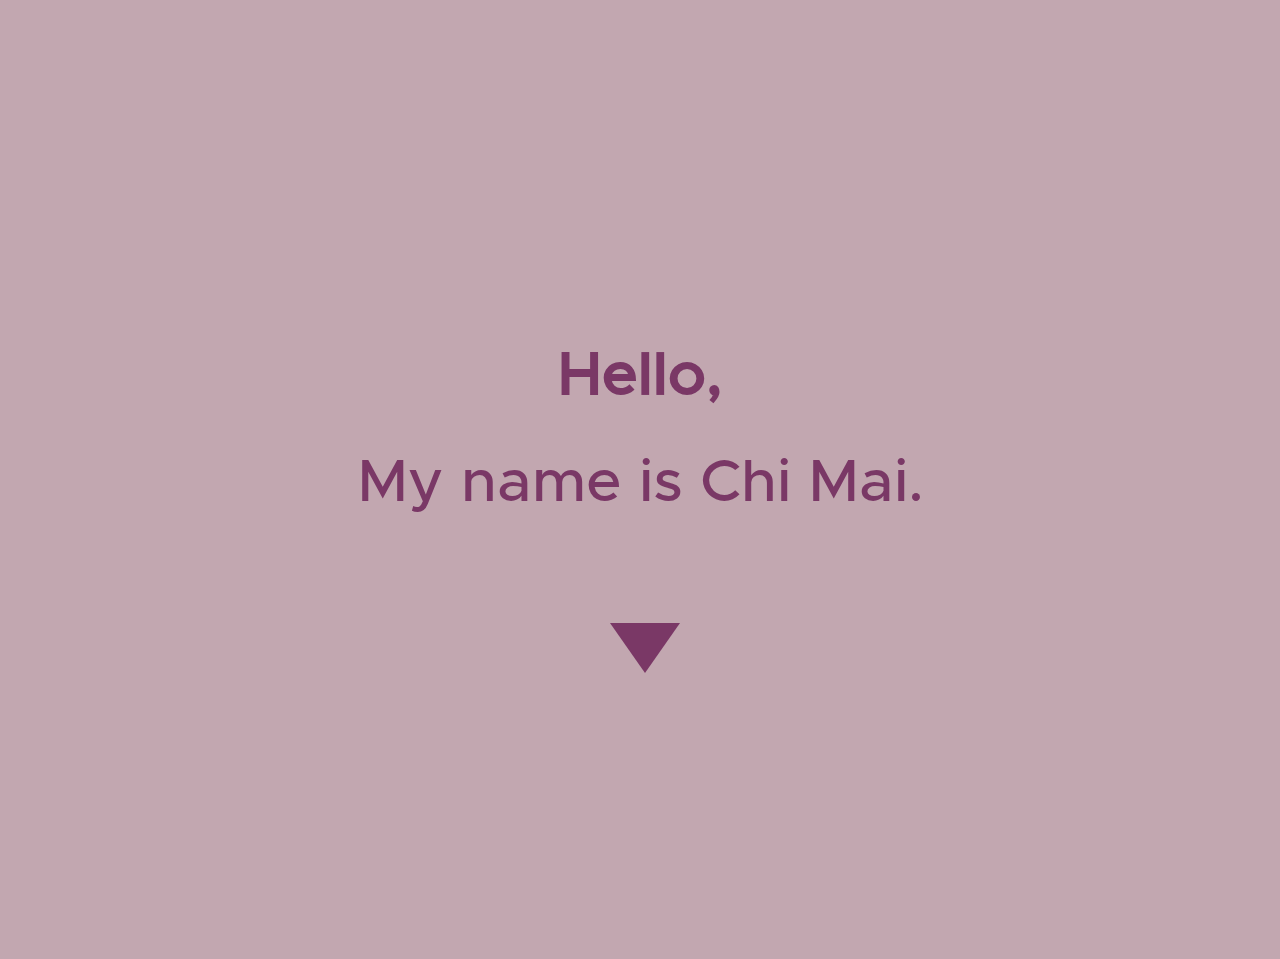
<file: index.html>
<!DOCTYPE html>
<html lang="en">
  <head>
    <meta charset="utf-8">
    <meta name="viewport" content="width=device-width, initial-scale=1">
    <link rel="stylesheet" href="css/main.css">

    <title>Chi Mai's Portfolio</title>
  </head>
  <body>
    <div id="container">
      <h1 class="hidden">Intro to Portfolio</h1>

      <section id="greeting">
        <h2>Hello,</h2>
        <p>My name is Chi Mai.</p>
        <br>
        <a href="index2.html"><div></div></a>
      </section>
    </div>

  <script src="js/main.js"></script>
</body>
</html>
</file>
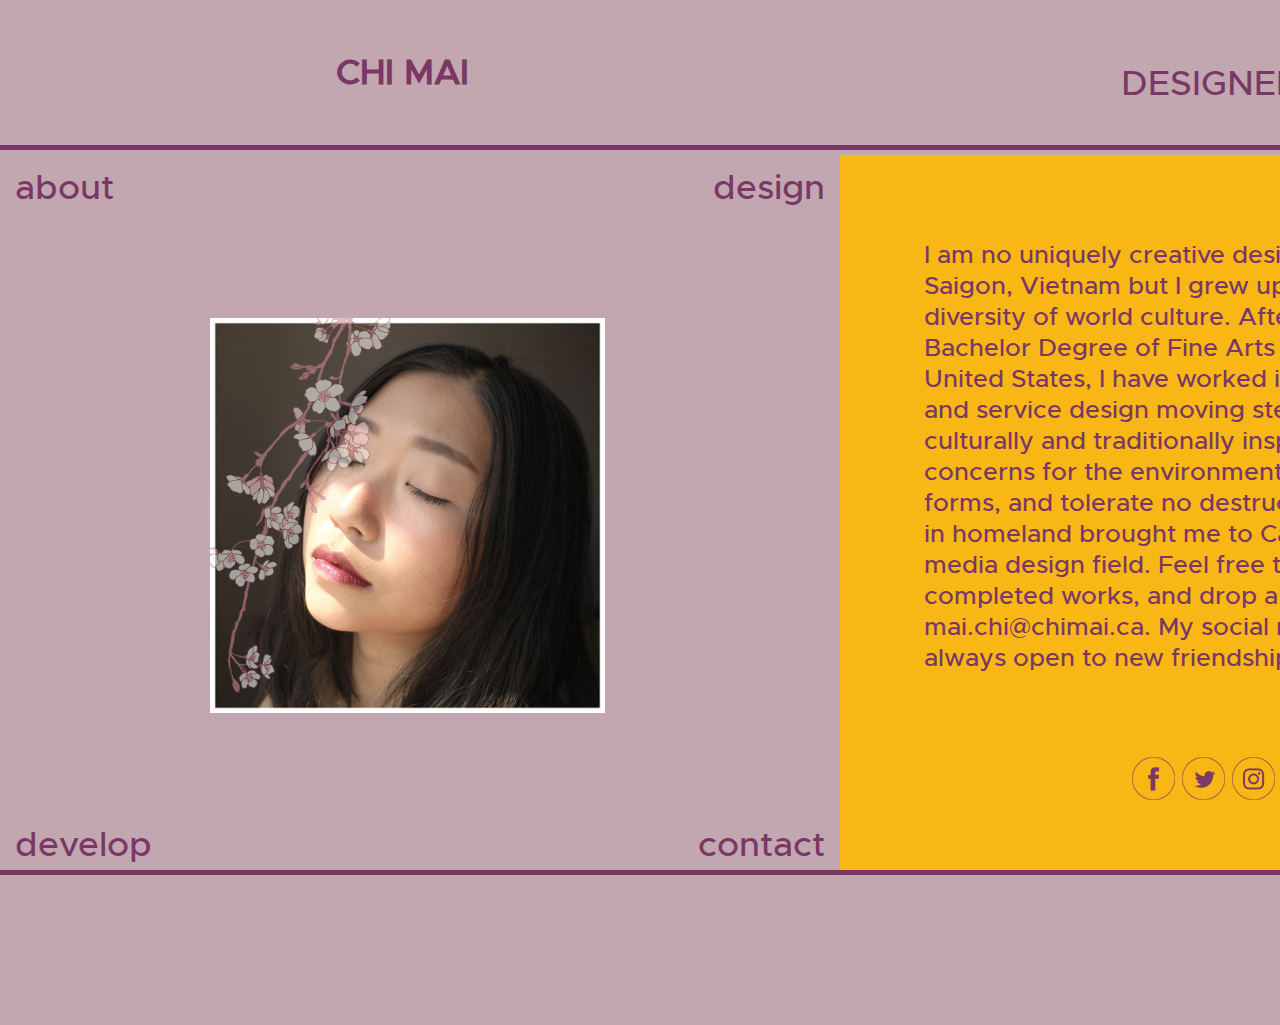
<file: about.html>
<!DOCTYPE html>
<html lang="en">
  <head>
    <meta charset="utf-8">
    <meta name="viewport" content="width=device-width, initial-scale=1">
    <!--<link rel="stylesheet" media="(max-width:640px)" href="css/max-640.css">
    <link rel="stylesheet" media="(min-width:640px)" href="css/min-640.css">-->
    <link rel="stylesheet" href="css/main.css">
    <link rel="stylesheet" href="css/about.css">
    <title>Chi Mai's Portfolio</title>
  </head>
  <body>
    <div class="wrapper">
      <header>
        <h1>CHI MAI</h1>
        <a href="developer.html">DEVELOPER</a>
        <a href="designer.html">DESIGNER</a>

      </header>

      <section id="aboutImg">
        <h2 class="hidden">My Profile Photo</h2>
        <div class="top">
          <a href="#">about</a>
          <a href="designer.html">design</a>
        </div>
        <img src="images/about.jpg" alt="My Profile Photo">
        <div class="bottom">
          <a href="developer.html">develop</a>
          <a href="contact.php">contact</a>
        </div>
      </section>

      <section id="aboutTxt">
        <h2 class="hidden">Brief about me</h2>
        <article>
          <h5 class="hidden">About Chi</h5>
          I am no uniquely creative designer. Being born in Saigon, Vietnam but I grew up to be fascinated by the diversity of world culture. After having obtained a Bachelor Degree of Fine Arts in Interior Design in United States, I have worked in construction, branding, and service design moving step by step to bring culturally and traditionally inspired design with in-depth concerns for the environment. I enjoy arts in many forms, and tolerate no destruction.Complications back in homeland brought me to Canada and interactive media design field. Feel free to take a look at my completed works, and drop a hello at mai.chi@chimai.ca. My social media profiles below are always open to new friendship.  </article>
  <div>
   <ul>
     <li> <a href="https://www.facebook.com/chandrav"> <img src="images/fb.png" alt="Facebook"> </a> </li>
     <li> <a href="https://twitter.com/MikainMirrors"> <img src="images/twt.png" alt="Twitter"> </a> </li>
     <li> <a href="https://www.instagram.com/qchi.mai/"> <img src="images/ins.png" alt="Instagram"> </a> </li>
     <li> <a href="https://www.linkedin.com/in/chi-p-q-mai-2272ab35/"> <img src="images/link.png" alt="linkedIn"> </a> </li>
     <li> <a href="https://www.youtube.com/c/MikainMirrors"> <img src="images/yt.png" alt="Youtube"> </a> </li>
   </ul>
  </div>
      </section>
      <footer>
              <div id="toSides">
          <a href="designer.html">DESIGNER</a>
          <a href="developer.html">DEVELOPER</a>
        </div>
      </footer>
    </div>

<script src="js/main.js"></script>
  </body>
</html>
</file>
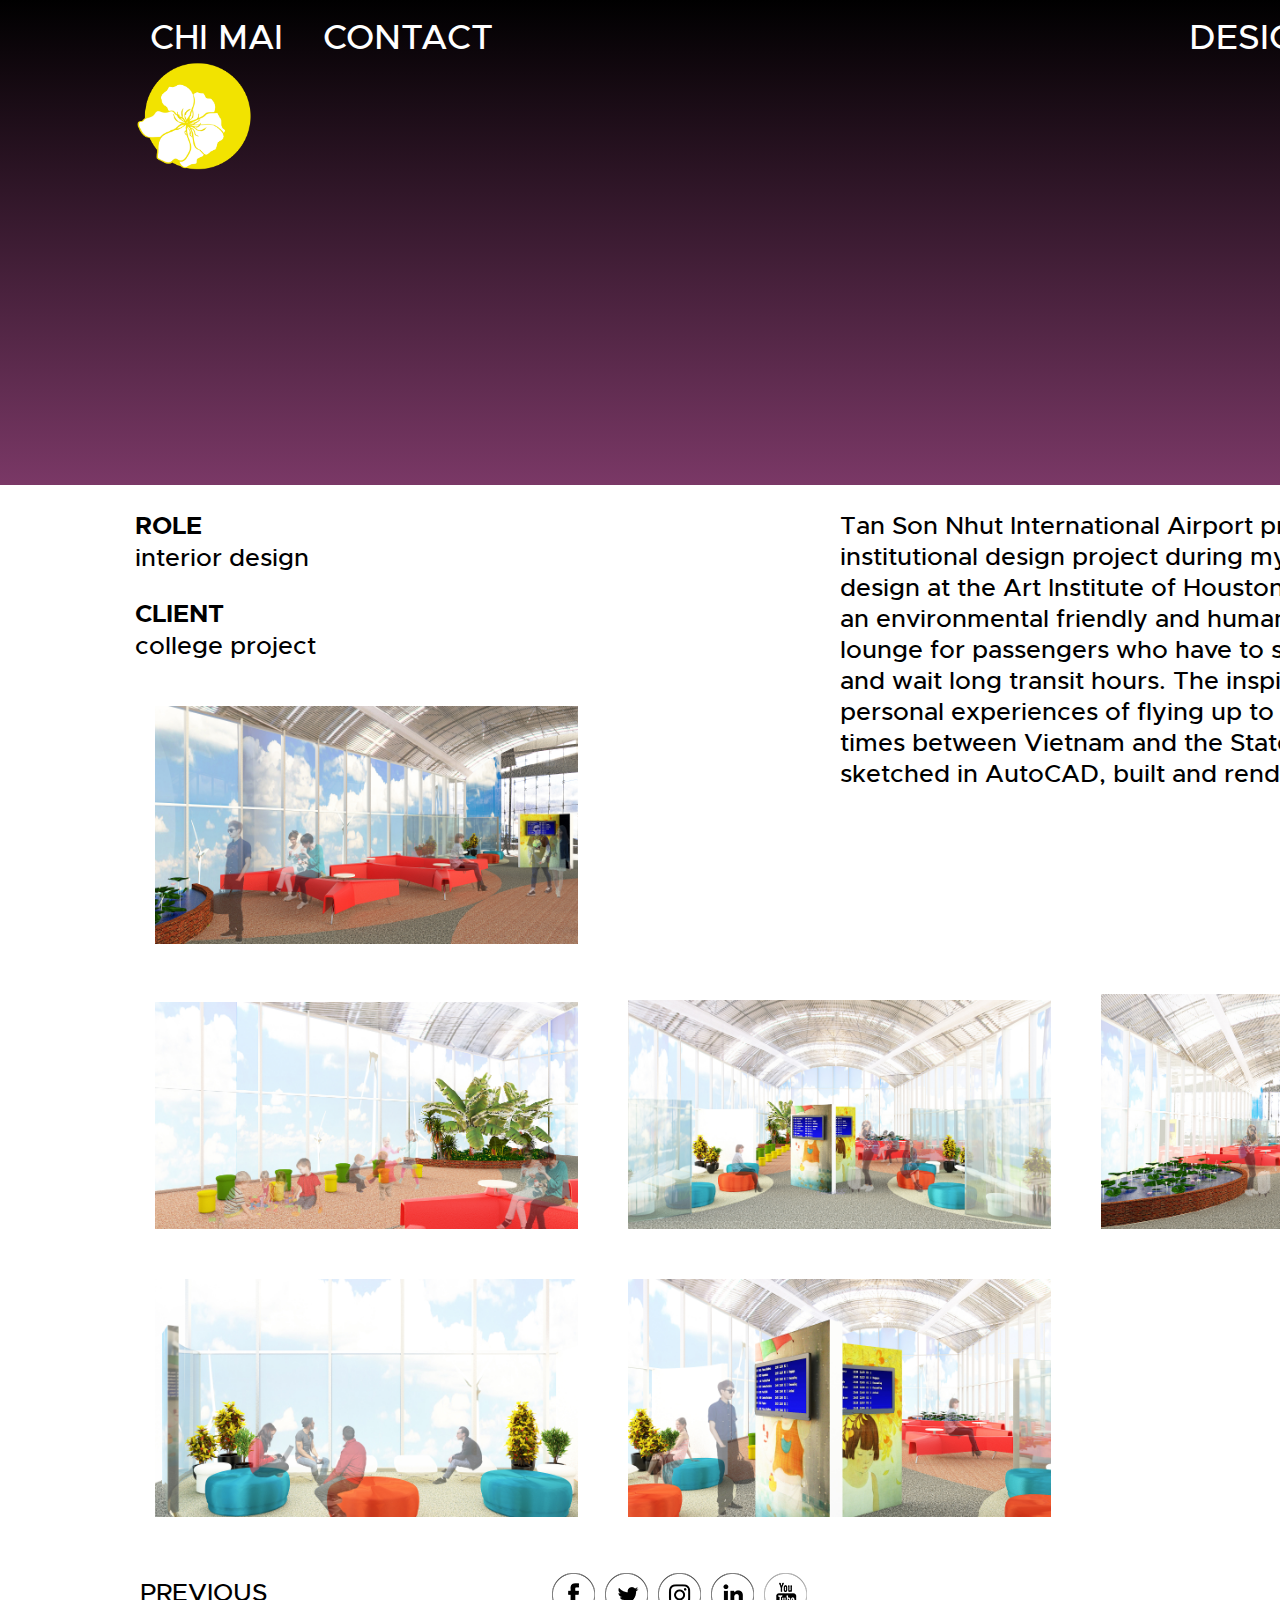
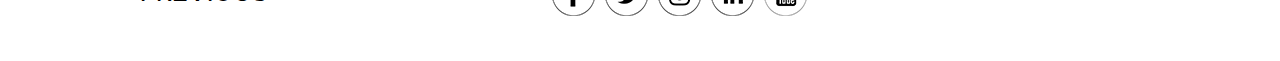
<file: airport.html>
<!DOCTYPE html>
<html lang="en">
  <head>
    <meta charset="utf-8">
    <meta name="viewport" content="width=device-width, initial-scale=1">
    <!--<link rel="stylesheet" media="(max-width:640px)" href="css/max-640.css">
    <link rel="stylesheet" media="(min-width:640px)" href="css/min-640.css">-->
    <link rel="stylesheet" href="css/main.css">
    <link rel="stylesheet" href="css/project.css">
    <title>Chi Mai's Portfolio</title>
  </head>
  <body>
    <div class="wrapper">
      <h1 class="hidden">Tan Son Nhut International Airport</h1>
      <header id="designTopCover">

        <div class="left">
        <a href="about.html">CHI MAI</a>
        <a href="contact.php">CONTACT</a>
      </div>
      <div class="right">
        <a href="designer.html">DESIGNER</a>
        <a href="developer.html">DEVELOPER</a>
      </div>
      <br>
      <a href="index2.html"><img src="images/designlogo.png" alt="Designer Logo"></a>
    </header>

    <section>
      <h3 class="hidden">Project Info</h3>
      <div class="client">
        <p><span>ROLE</span><br>interior design</p>

        <p><span>CLIENT</span><br>college project</p>
      </div>
      <div class="projectDesc">
        <p>Tan Son Nhut International Airport project was part of my institutional design project during my years in Interior design at the Art Institute of Houston in which I imagined an environmental friendly and human wellness considered lounge for passengers who have to stay on long flights and wait long transit hours. The inspiration comes from personal experiences of flying up to 30 hours multiple times between Vietnam and the States. The project was sketched in AutoCAD, built and rendered in 3ds max. </p>
      </div>
    </section>
      <section id="projectGallery">
        <h3 class="hidden">Project Gallery</h3>
      <img src="images/design/air_1.jpg" alt="">
      <img src="images/design/air_2.jpg" alt="">
      <img src="images/design/air_3.jpg" alt="">
      <img src="images/design/air_4.jpg" alt="">
      <img src="images/design/air_5.jpg" alt="">
      <img src="images/design/air_6.jpg" alt="">
    </section>
    <footer>
        <a id="previous" href="dongdo.html">PREVIOUS</a>
      <div>
       <ul>
         <li> <a href="https://www.facebook.com/chandrav"> <img src="images/fb-b.png" alt="Facebook"> </a> </li>
         <li> <a href="https://twitter.com/MikainMirrors"> <img src="images/twt-b.png" alt="Twitter"> </a> </li>
         <li> <a href="https://www.instagram.com/qchi.mai/"> <img src="images/ins-b.png" alt="Instagram"> </a> </li>
         <li> <a href="https://www.linkedin.com/in/chi-p-q-mai-2272ab35/"> <img src="images/link-b.png" alt="linkedIn"> </a> </li>
         <li> <a href="https://www.youtube.com/c/MikainMirrors"> <img src="images/yt-b.png" alt="Youtube"> </a> </li>
       </ul>
     </div>
        <a id="next" href="carcm.html">NEXT</a>

    </footer>
    </div>

  <script src="js/main.js"></script>
</body>
</html>
</file>
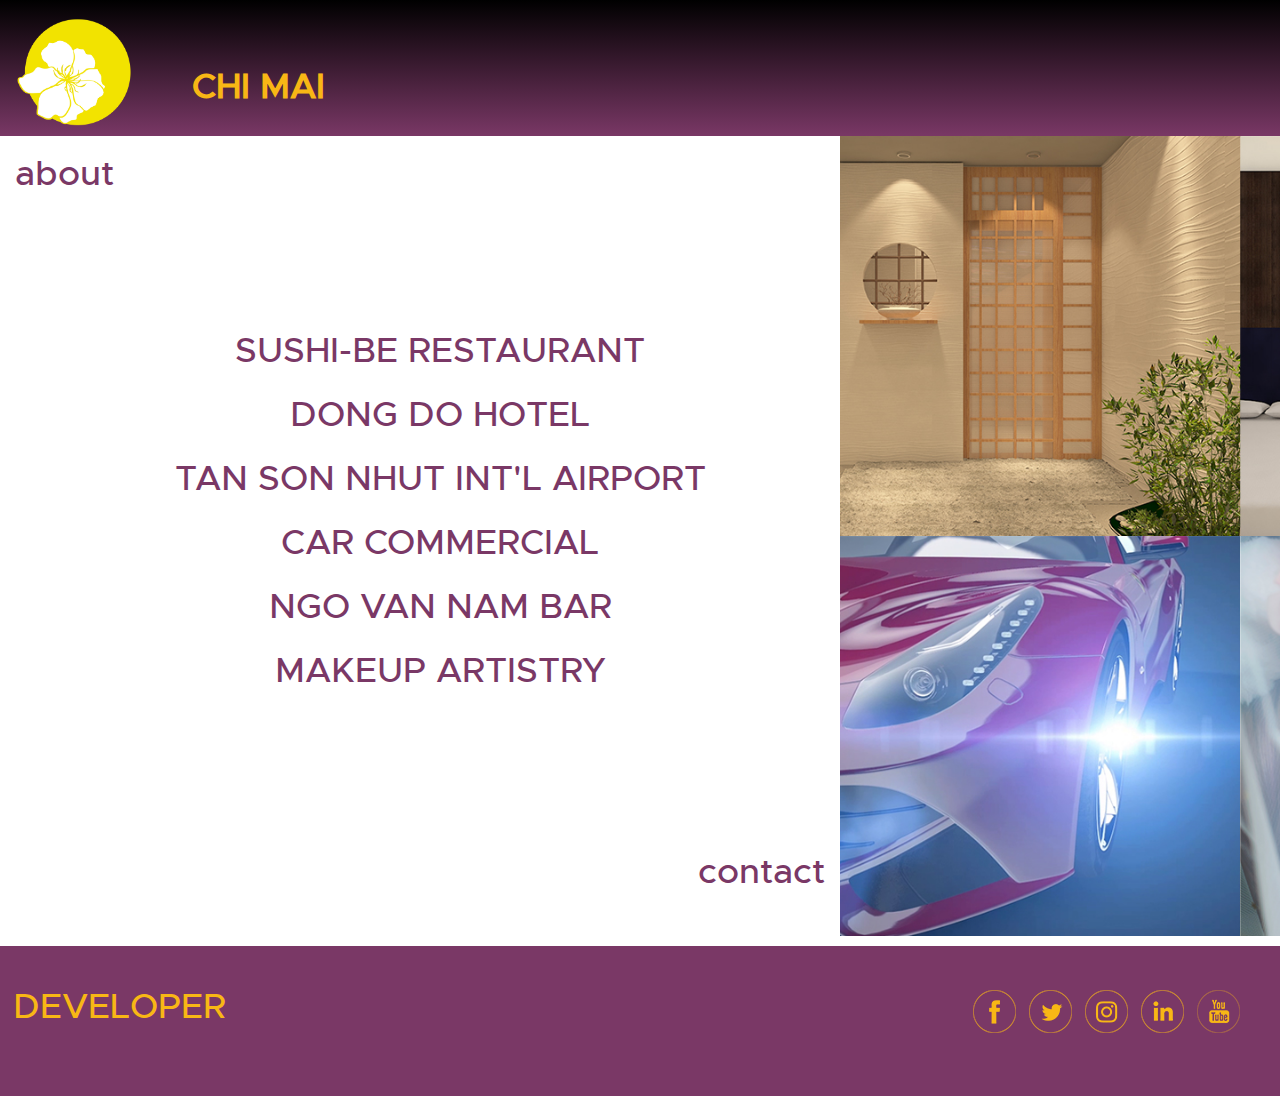
<file: designer.html>
<!DOCTYPE html>
<html lang="en">
  <head>
    <meta charset="utf-8">
    <meta name="viewport" content="width=device-width, initial-scale=1">
    <!--<link rel="stylesheet" media="(max-width:640px)" href="css/max-640.css">
    <link rel="stylesheet" media="(min-width:640px)" href="css/min-640.css">-->
    <link rel="stylesheet" href="css/main.css">
    <link rel="stylesheet" href="css/projects.css">
    <title>Chi Mai's Portfolio</title>
  </head>
  <body>
    <h1 class="hidden">Design Projects</h1>
   <div class="wrapper">
     <h2 class="hidden">Select the Project</h2>
     <header id="designHeader">
       <a href="index2.html"><img src="images/designlogo.png" alt="Designer Logo"></a>
       <h1><a href="about.html">CHI MAI</a> </h1>
     </header>

     <section id="projectList">
       <h3 class="hidden">Project List</h3>
       <div class="top">
         <a href="about.html">about</a>
         <a href="#"></a>
       </div>
       <ul>
         <li> <a id="sushi" class="projectTitle" href="sushi-be.html">SUSHI-BE RESTAURANT</a> </li>
         <li> <a id="dongdo" class="projectTitle" href="dongdo.html">DONG DO HOTEL</a> </li>
         <li> <a id="airport" class="projectTitle" href="airport.html">TAN SON NHUT INT'L AIRPORT</a> </li>
         <li> <a id="carcm" class="projectTitle" href="carcm.html">CAR COMMERCIAL</a> </li>
         <li> <a id="ngovannam" class="projectTitle" href="nvnbar.html">NGO VAN NAM BAR</a> </li>
         <li> <a id="makeup" class="projectTitle" href="makeup.html">MAKEUP ARTISTRY</a> </li>
       </ul>
       <div class="bottom">
         <a href="#"></a>
         <a href="contact.php">contact</a>
       </div>
     </section>
     <section id="projectImg">
       <h3 class="hidden">Project Cover</h3>
       <img class="hiddenSmall" src="images/design/design_cover.jpg" alt="Design Project Covers">
       <a href="contact.php" class="hiddenLarge">contact</a>
      <a  class="hiddenLarge" href="sushi-be.html"><img src="images/design/sushi-be_cover.jpg" alt="sushi-be cover"></a>
        <a class="hiddenLarge" href="sushi-be.html">SUSHI-BE RESTAURANT</a>
        <a  class="hiddenLarge" href="dongdo.html"> <img src="images/design/dongdo-cover.jpg" alt="dong do cover"></a>
        <a class="hiddenLarge" href="dongdo.html">DONG DO HOTEL</a>
         <a  class="hiddenLarge" href="airport.html"><img src="images/design/airport-cover.jpg" alt="airport cover"></a>
       <a class="hiddenLarge" href="airport.html">TAN SON NHUT INT'L AIRPORT</a>
         <a  class="hiddenLarge" href="carcm.html"><img src="images/design/car_cover.jpg" alt="car commercial cover"></a>
      <a class="hiddenLarge" href="carcm.html">CAR COMMERCIAL</a>
         <a  class="hiddenLarge" href="nvnbar.html"><img src="images/design/bar_cover.jpg" alt="ngo van nam bar cover"></a>
       <a class="hiddenLarge" href="nvnbar.html">NGO VAN NAM BAR</a>
         <a  class="hiddenLarge" href="makeup.html"><img src="images/design/makeup_cover.jpg" alt="makeup cover"></a>
        <a class="hiddenLarge" href="makeup.html">MAKEUP ARTISTRY</a>
     </section>
   </div>
  <footer id="designFooter">
    <a href="developer.html">DEVELOPER</a>
    <div>
     <ul>
       <li> <a href="https://www.facebook.com/chandrav"> <img src="images/fb-y.png" alt="Facebook"> </a> </li>
       <li> <a href="https://twitter.com/MikainMirrors"> <img src="images/twt-y.png" alt="Twitter"> </a> </li>
       <li> <a href="https://www.instagram.com/qchi.mai/"> <img src="images/ins-y.png" alt="Instagram"> </a> </li>
       <li> <a href="https://www.linkedin.com/in/chi-p-q-mai-2272ab35/"> <img src="images/link-y.png" alt="linkedIn"> </a> </li>
       <li> <a href="https://www.youtube.com/c/MikainMirrors"> <img src="images/yt-y.png" alt="Youtube"> </a> </li>
     </ul>
    </div>
  </footer>
  <script src="js/projectData.js"></script>
  <script src="js/main.js"></script>
  </body>
</html>
</file>
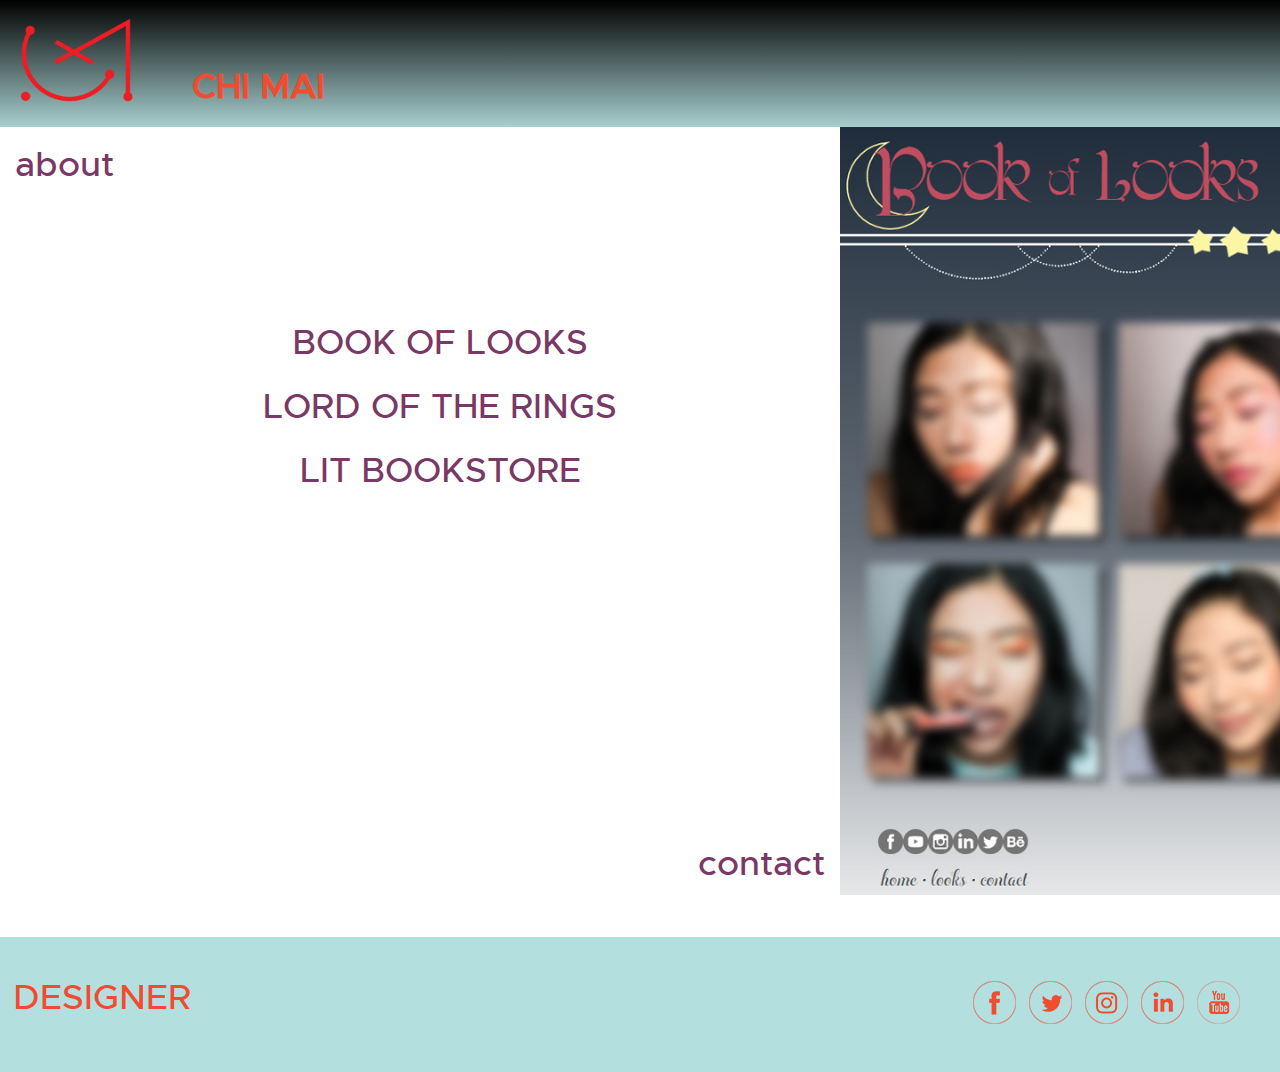
<file: developer.html>
<!DOCTYPE html>
<html lang="en">
  <head>
    <meta charset="utf-8">
    <meta name="viewport" content="width=device-width, initial-scale=1">
    <!--<link rel="stylesheet" media="(max-width:640px)" href="css/max-640.css">
    <link rel="stylesheet" media="(min-width:640px)" href="css/min-640.css">-->
    <link rel="stylesheet" href="css/main.css">
    <link rel="stylesheet" href="css/projects.css">
    <title>Chi Mai's Portfolio</title>
  </head>
  <body>
    <h1 class="hidden">Developing Projects</h1>
   <div class="wrapper">
     <h2 class="hidden">Select the Project</h2>
     <header id="developHeader">
      <a href="index2.html"><img src="images/developlogo.png" alt="Developer Logo"></a>
       <h1><a href="about.html">CHI MAI</a> </h1>

     </header>

     <section id="projectList">
        <h3 class="hidden">Project List</h3>
       <div class="top">
         <a href="about.html">about</a>
         <a href="#"></a>
       </div>
       <ul>
         <li> <a href="bookoflooks.html">BOOK OF LOOKS</a> </li>
         <li> <a href="lotr.html">LORD OF THE RINGS</a> </li>
          <li> <a href="litstore.html">LIT BOOKSTORE</a> </li>
       </ul>
       <div class="bottom">
         <a></a>
         <a href="contact.php">contact</a>
       </div>
     </section>
     <section id="projectImg">
       <h3 class="hidden">Project Cover</h3>
       <img class="hiddenSmall" src="images/develop/cover.jpg" alt="Develop Project Cover">
       <a class="hiddenLarge" href="contact.php">contact</a>
      <a class="hiddenLarge" href="bookoflooks.html"> <img src="images/develop/bookoflooks_cover.jpg" alt="book of looks cover"></a>
       <a class="hiddenLarge" href="bookoflooks.html">BOOK OF LOOKS</a>
       <a class="hiddenLarge" href="lotr.html"><img src="images/develop/lotr_cover.jpg" alt="lord of the rings cover"></a>
       <a class="hiddenLarge" href="lotr.html">LORD OF THE RINGS</a>
       <a class="hiddenLarge" href="litstore.html"><img src="images/develop/lit_0.jpg" alt="lord of the rings cover"></a>
       <a class="hiddenLarge" href="litstore.html">LIT BOOKSTORE</a>
     </section>
   </div>
  <footer id="developFooter">
    <a href="designer.html">DESIGNER</a>
    <div>
     <ul>
       <li> <a href="https://www.facebook.com/chandrav"> <img src="images/fb-r.png" alt="Facebook"> </a> </li>
       <li> <a href="https://twitter.com/MikainMirrors"> <img src="images/twt-r.png" alt="Twitter"> </a> </li>
       <li> <a href="https://www.instagram.com/qchi.mai/"> <img src="images/ins-r.png" alt="Instagram"> </a> </li>
       <li> <a href="https://www.linkedin.com/in/chi-p-q-mai-2272ab35/"> <img src="images/link-r.png" alt="linkedIn"> </a> </li>
       <li> <a href="https://www.youtube.com/c/MikainMirrors"> <img src="images/yt-r.png" alt="Youtube"> </a> </li>
     </ul>
    </div>
  </footer>
  </body>
</html>
</file>
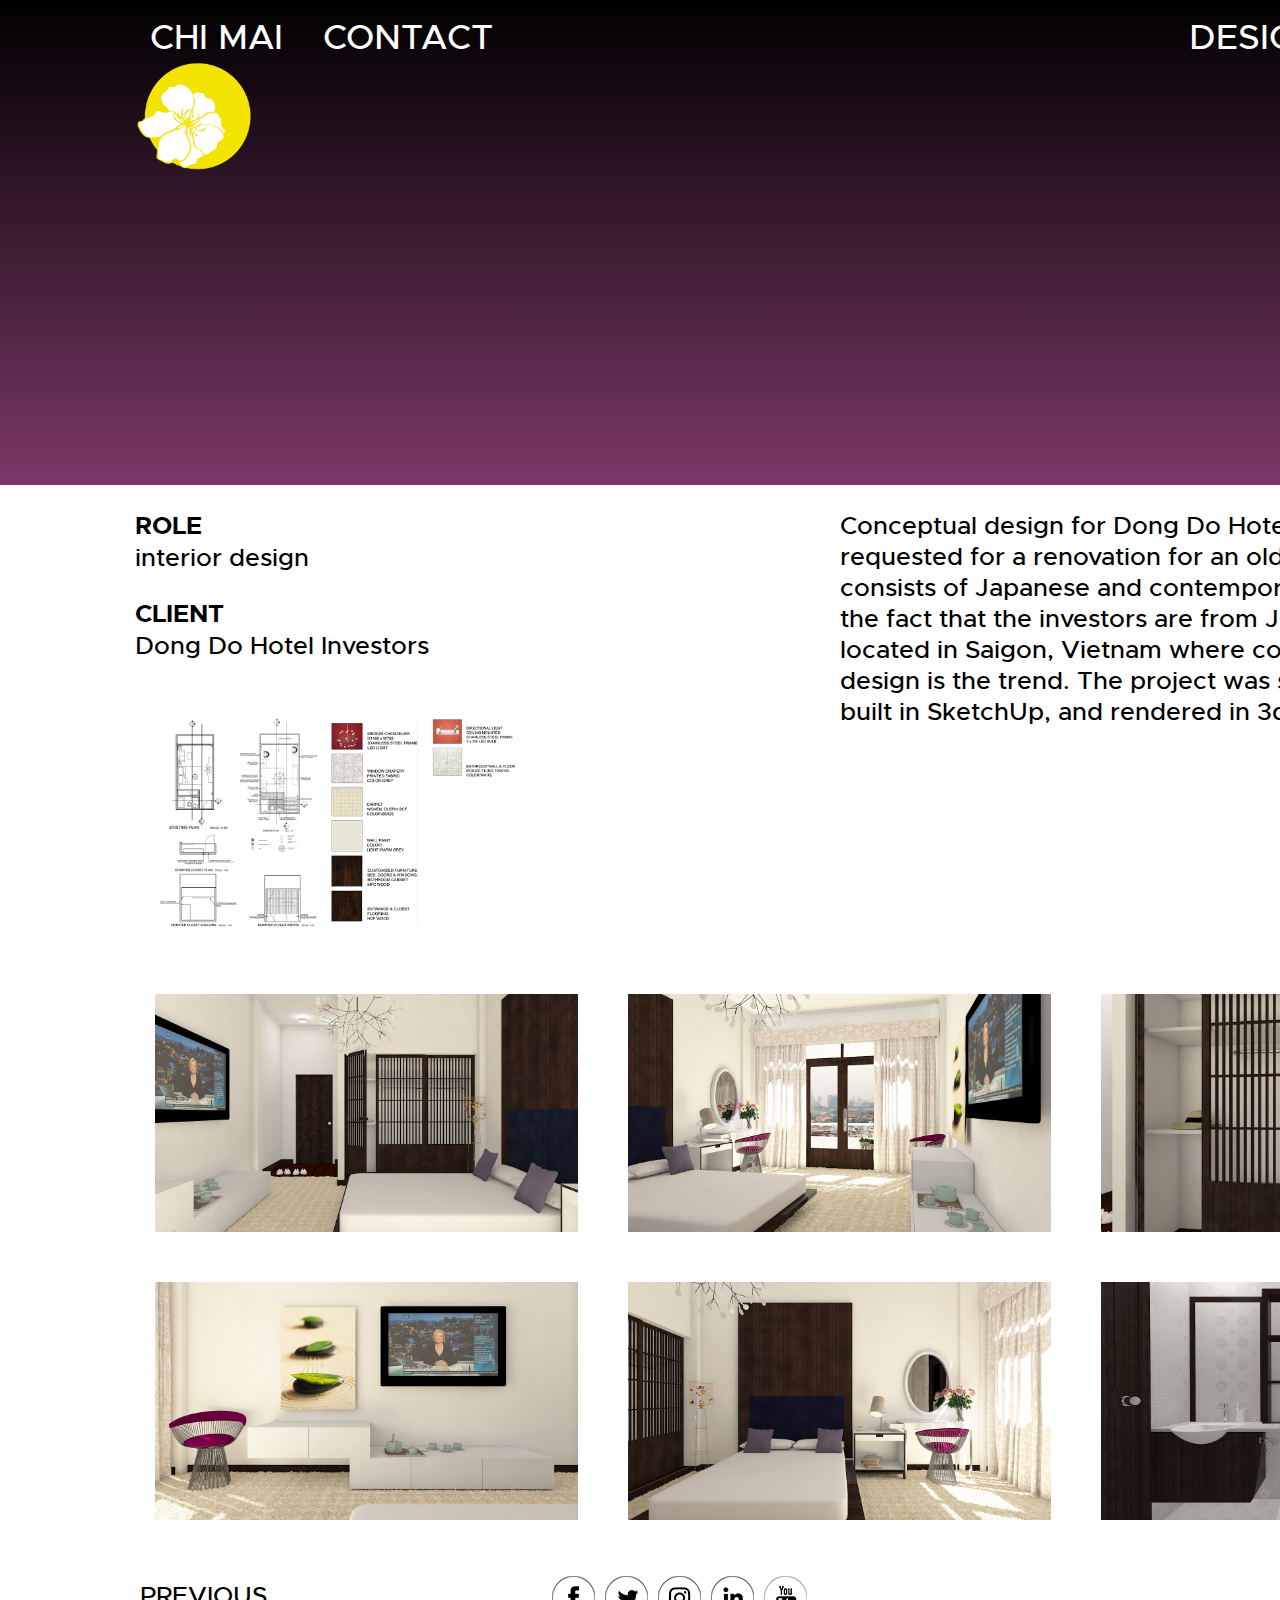
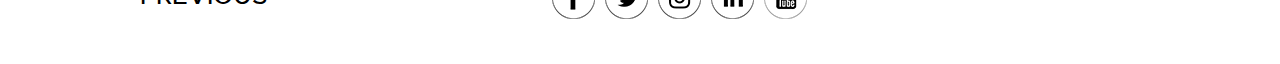
<file: dongdo.html>
<!DOCTYPE html>
<html lang="en">
  <head>
    <meta charset="utf-8">
    <meta name="viewport" content="width=device-width, initial-scale=1">
    <!--<link rel="stylesheet" media="(max-width:640px)" href="css/max-640.css">
    <link rel="stylesheet" media="(min-width:640px)" href="css/min-640.css">-->
    <link rel="stylesheet" href="css/main.css">
    <link rel="stylesheet" href="css/project.css">
    <title>Chi Mai's Portfolio</title>
  </head>
  <body>
    <div class="wrapper">
      <h1 class="hidden">Dong Do Hotel</h1>
      <header id="designTopCover">

        <div class="left">
        <a href="about.html">CHI MAI</a>
        <a href="contact.php">CONTACT</a>
      </div>
      <div class="right">
        <a href="designer.html">DESIGNER</a>
        <a href="developer.html">DEVELOPER</a>
      </div>
      <br>
      <a href="index2.html"><img src="images/designlogo.png" alt="Designer Logo"></a>
    </header>

    <section>
      <h3 class="hidden">Project Info</h3>
      <div class="client">
        <p><span>ROLE</span><br>interior design</p>

        <p><span>CLIENT</span><br>Dong Do Hotel Investors</p>
      </div>
      <div class="projectDesc">
        <p>Conceptual design for Dong Do Hotel during year 2015 as requested for a renovation for an old building. The hotel consists of Japanese and contemporary elements due to the fact that the investors are from Japan and the hotel is located in Saigon, Vietnam where contemporary interior design is the trend. The project was sketched in autoCAD, built in SketchUp, and rendered in 3dsmax.  </p>
      </div>
    </section>
    <section id="projectGallery">
        <h3 class="hidden">Project Gallery</h3>
      <img src="images/design/dongdo_0.jpg" alt="">
      <img src="images/design/dongdo_1.jpg" alt="">
      <img src="images/design/dongdo_2.jpg" alt="">
      <img src="images/design/dongdo_3.jpg" alt="">
      <img src="images/design/dongdo_4.jpg" alt="">
      <img src="images/design/dongdo_5.jpg" alt="">
      <img src="images/design/dongdo_6.jpg" alt="">
    </section>
    <footer>
        <a id="previous" href="sushi-be.html">PREVIOUS</a>
      <div>
       <ul>
         <li> <a href="https://www.facebook.com/chandrav"> <img src="images/fb-b.png" alt="Facebook"> </a> </li>
         <li> <a href="https://twitter.com/MikainMirrors"> <img src="images/twt-b.png" alt="Twitter"> </a> </li>
         <li> <a href="https://www.instagram.com/qchi.mai/"> <img src="images/ins-b.png" alt="Instagram"> </a> </li>
         <li> <a href="https://www.linkedin.com/in/chi-p-q-mai-2272ab35/"> <img src="images/link-b.png" alt="linkedIn"> </a> </li>
         <li> <a href="https://www.youtube.com/c/MikainMirrors"> <img src="images/yt-b.png" alt="Youtube"> </a> </li>
       </ul>
     </div>
        <a id="next" href="airport.html">NEXT</a>

    </footer>
    </div>

  <script src="js/main.js"></script>
</body>
</html>
</file>
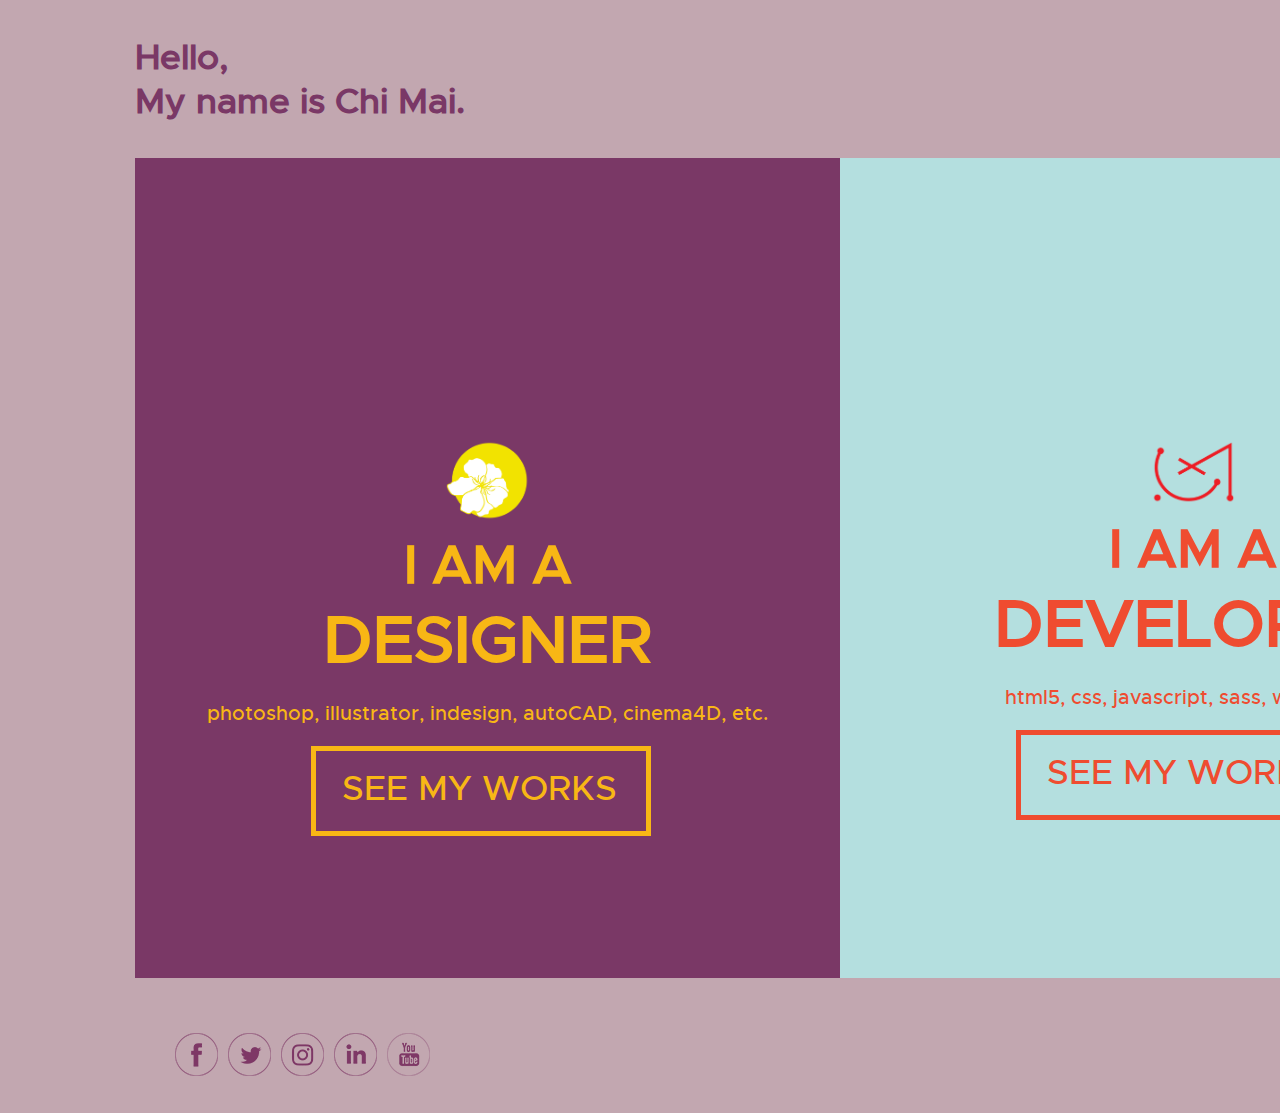
<file: index2.html>
<!DOCTYPE html>
<html lang="en">
  <head>
    <meta charset="utf-8">
    <meta name="viewport" content="width=device-width, initial-scale=1">
    <link rel="stylesheet" href="css/main.css">
    <link rel="stylesheet" href="css/sides.css">
    <title>Chi Mai's Portfolio</title>
  </head>
  <body>
    <h1 class="hidden">Pick A Side, Any Side </h1>

   <div class="wrapper">
     <h2 class="hidden">Designer vs Developer</h2>

     <section id="selection">
       <h3>Hello,<br>My name is Chi Mai.</h3>
       
       <div class="aboutMe">
         <a href="about.html">ABOUT</a>
       </div>

      <!-- THE VIOLET DESIGN PROJECTS SIDE-->
       <section id="designerSide">
         <img src="images/designlogo.png" alt="designer Logo">
         <h2>I AM A <br><span>DESIGNER</span></h2>
         <p>photoshop, illustrator, indesign, autoCAD, cinema4D, etc.</p>
         <div>
           <a href="designer.html">SEE MY WORKS</a>
         </div>
       </section>

      <!-- THE SKYBLUE DEVELOP PROJECTS SIDE-->
       <section id="developerSide">
         <img src="images/developlogo.png" alt="developer Logo">
         <h2>I AM A <br><span>DEVELOPER</span></h2>
         <p>html5, css, javascript, sass, wamp, php</p>
         <div>
           <a href="developer.html">SEE MY WORKS</a>
         </div>
       </section>
     </section>

     <footer>
        <div>
         <ul>
           <li> <a href="#"> <img src="images/fb.png" alt="Facebook"> </a> </li>
           <li> <a href="#"> <img src="images/twt.png" alt="Twitter"> </a> </li>
           <li> <a href="#"> <img src="images/ins.png" alt="Instagram"> </a> </li>
           <li> <a href="#"> <img src="images/link.png" alt="linkedIn"> </a> </li>
           <li> <a href="#"> <img src="images/yt.png" alt="Youtube"> </a> </li>
         </ul>
        </div>
          <a id="contact" href="contact.php">CONTACT</a>
     </footer>
   </div>

  </body>
</html>
</file>
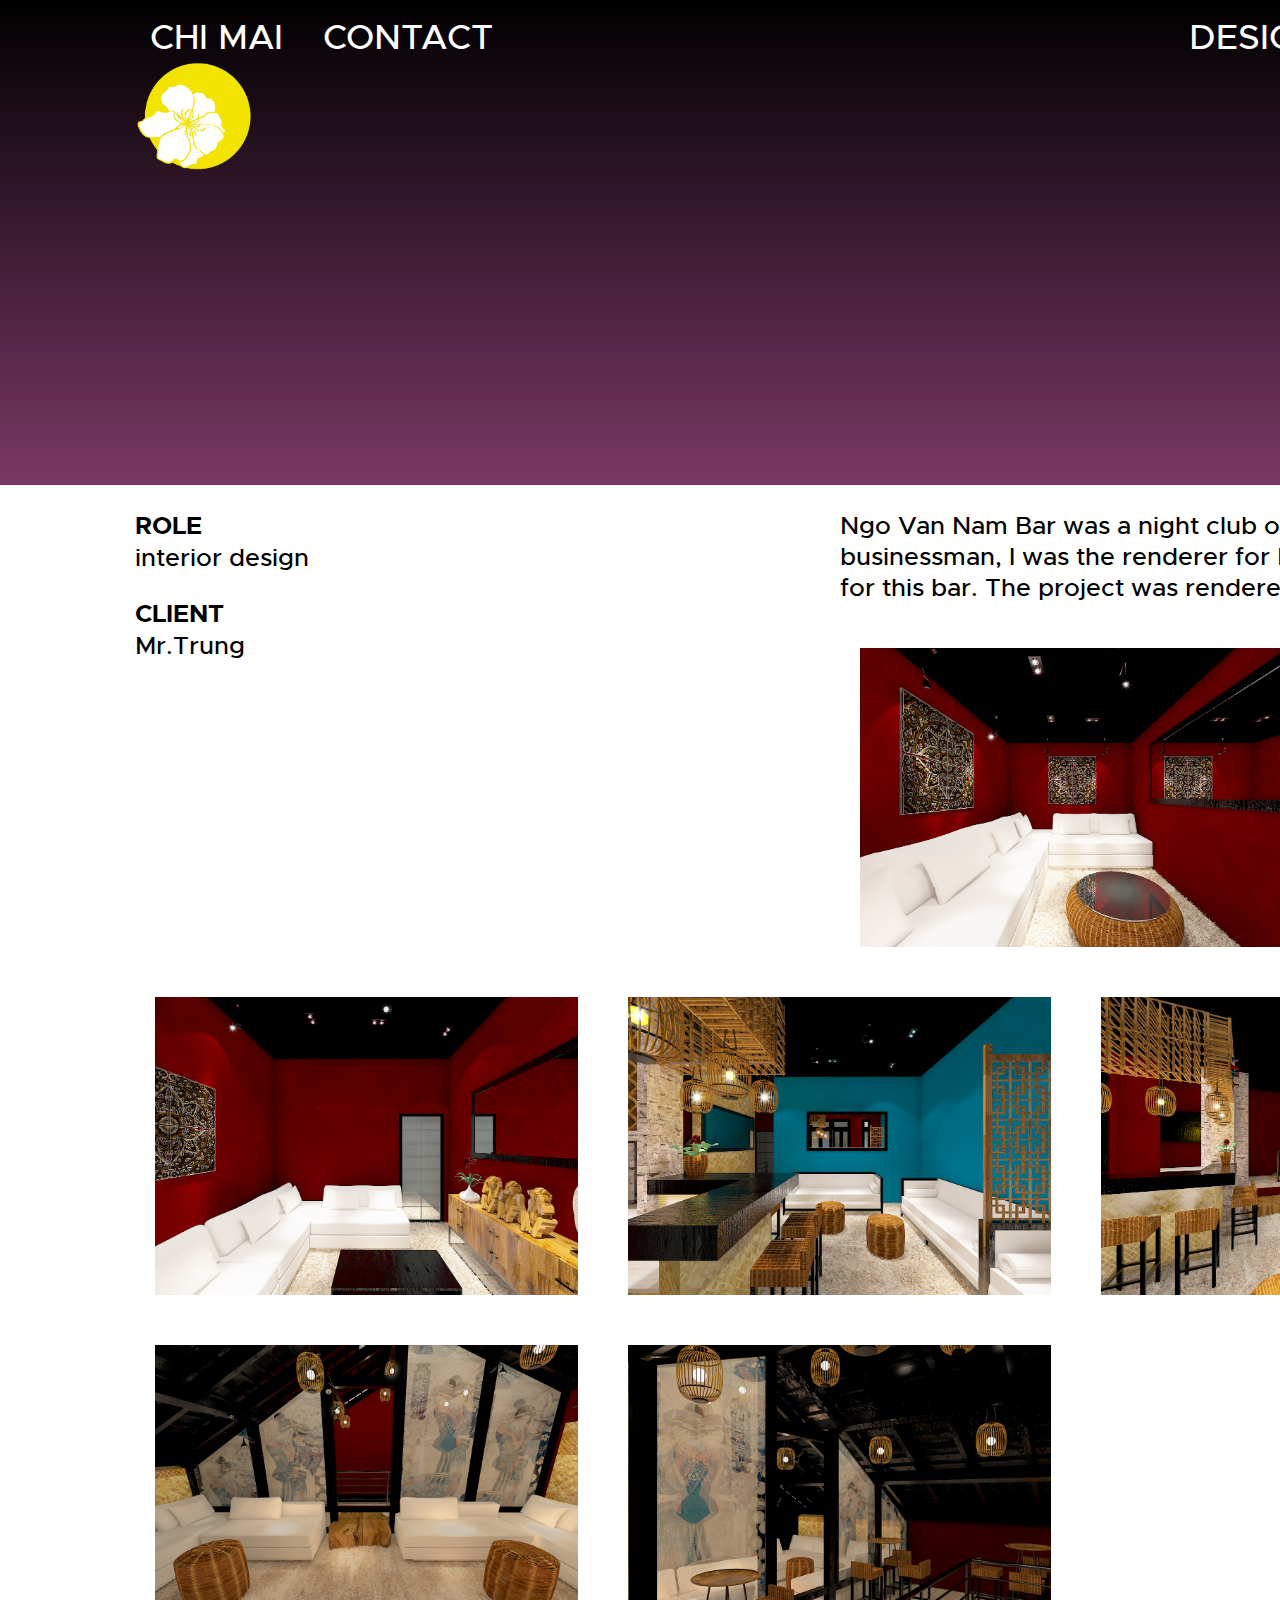
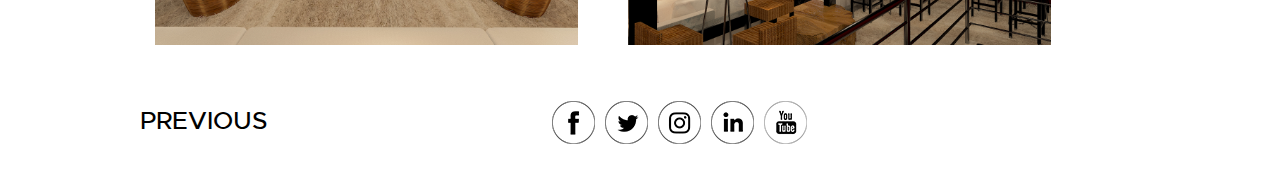
<file: nvnbar.html>
<!DOCTYPE html>
<html lang="en">
  <head>
    <meta charset="utf-8">
    <meta name="viewport" content="width=device-width, initial-scale=1">
    <!--<link rel="stylesheet" media="(max-width:640px)" href="css/max-640.css">
    <link rel="stylesheet" media="(min-width:640px)" href="css/min-640.css">-->
    <link rel="stylesheet" href="css/main.css">
    <link rel="stylesheet" href="css/project.css">
    <title>Chi Mai's Portfolio</title>
  </head>
  <body>
    <div class="wrapper">
      <h1 class="hidden">Ngo Van Nam Bar</h1>
      <header id="designTopCover">

        <div class="left">
        <a href="about.html">CHI MAI</a>
        <a href="contact.php">CONTACT</a>
      </div>
      <div class="right">
        <a href="designer.html">DESIGNER</a>
        <a href="developer.html">DEVELOPER</a>
      </div>
      <br>
      <a href="index2.html"><img src="images/designlogo.png" alt="Designer Logo"></a>
    </header>

    <section>
      <h3 class="hidden">Project Info</h3>
      <div class="client">
        <p><span>ROLE</span><br>interior design</p>

        <p><span>CLIENT</span><br>Mr.Trung</p>
      </div>
      <div class="projectDesc">
        <p>Ngo Van Nam Bar was a night club owned by a Japanese businessman, I was the renderer for Mr. Trung's project for this bar. The project was rendered in 3ds max. </p>
      </div>
    </section>
    <section id="projectGallery">
      <h3 class="hidden">Project Gallery</h3>
      <img src="images/design/nvn_1.jpg" alt="">
      <img src="images/design/nvn_2.jpg" alt="">
      <img src="images/design/nvn_3.jpg" alt="">
      <img src="images/design/nvn_4.jpg" alt="">
      <img src="images/design/nvn_5.jpg" alt="">
      <img src="images/design/nvn_6.jpg" alt="">
    </section>
    <footer>
        <a id="previous" href="carcm.html">PREVIOUS</a>
      <div>
       <ul>
         <li> <a href="https://www.facebook.com/chandrav"> <img src="images/fb-b.png" alt="Facebook"> </a> </li>
         <li> <a href="https://twitter.com/MikainMirrors"> <img src="images/twt-b.png" alt="Twitter"> </a> </li>
         <li> <a href="https://www.instagram.com/qchi.mai/"> <img src="images/ins-b.png" alt="Instagram"> </a> </li>
         <li> <a href="https://www.linkedin.com/in/chi-p-q-mai-2272ab35/"> <img src="images/link-b.png" alt="linkedIn"> </a> </li>
         <li> <a href="https://www.youtube.com/c/MikainMirrors"> <img src="images/yt-b.png" alt="Youtube"> </a> </li>
       </ul>
     </div>
        <a id="next" href="makeup.html">NEXT</a>

    </footer>
    </div>

  <script src="js/main.js"></script>
</body>
</html>
</file>
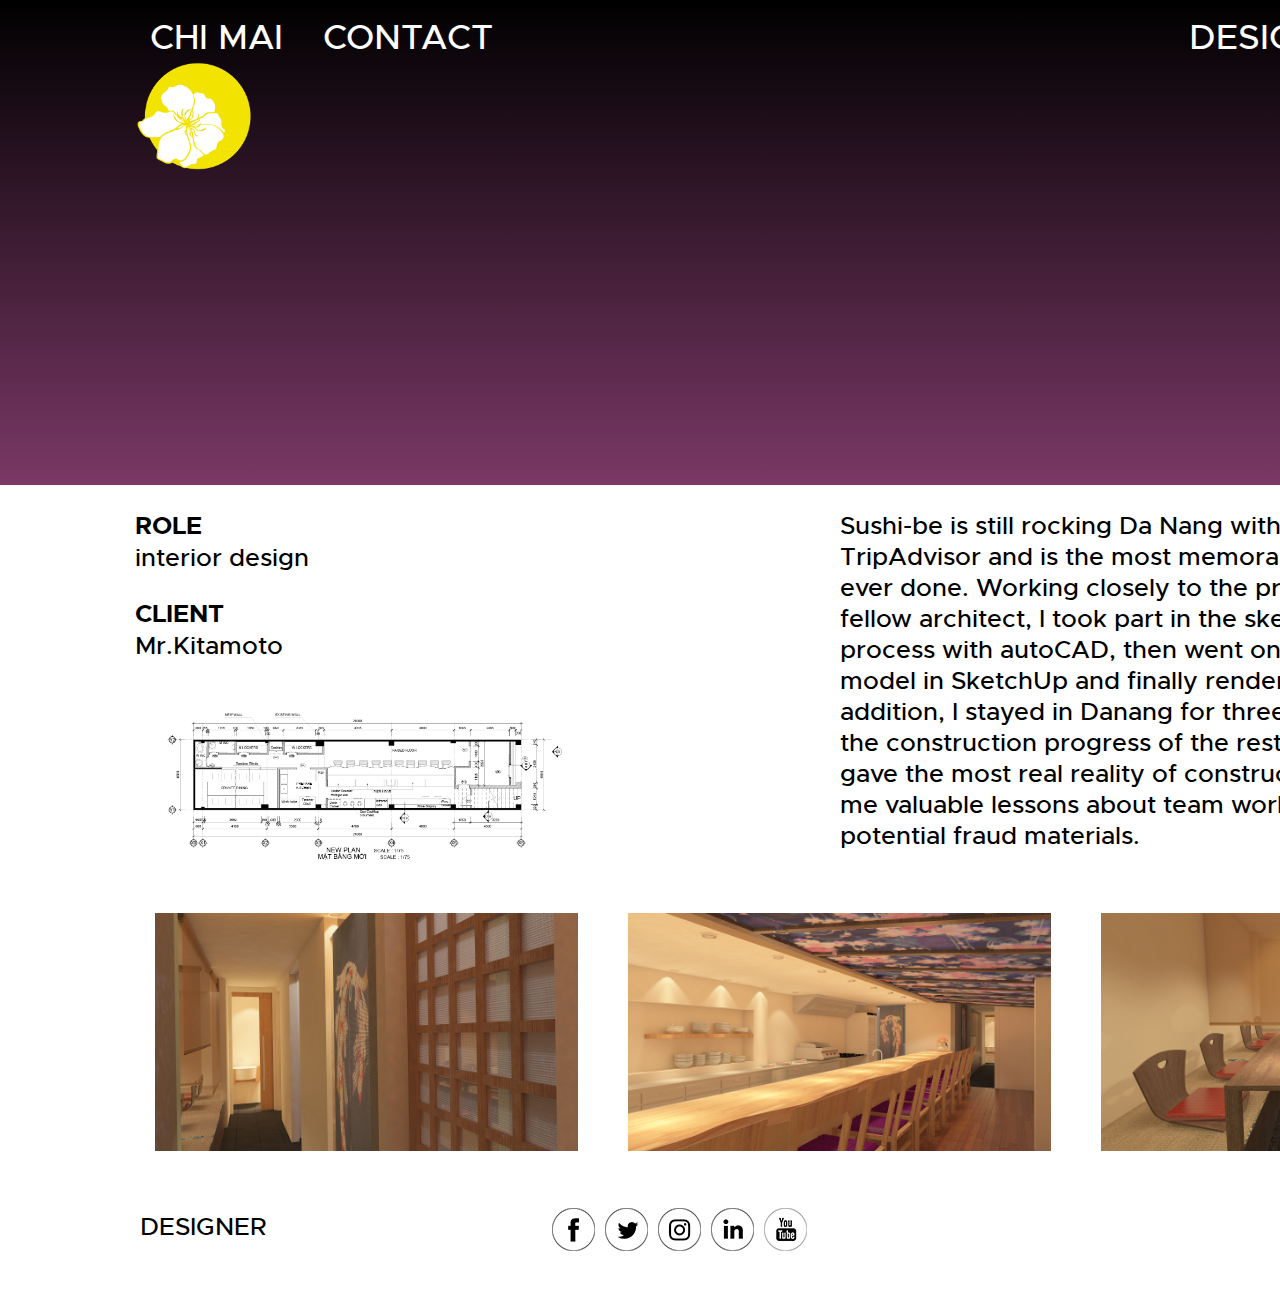
<file: sushi-be.html>
<!DOCTYPE html>
<html lang="en">
  <head>
    <meta charset="utf-8">
    <meta name="viewport" content="width=device-width, initial-scale=1">
    <!--<link rel="stylesheet" media="(max-width:640px)" href="css/max-640.css">
    <link rel="stylesheet" media="(min-width:640px)" href="css/min-640.css">-->
    <link rel="stylesheet" href="css/main.css">
    <link rel="stylesheet" href="css/project.css">
    <title>Chi Mai's Portfolio</title>
  </head>
  <body>
    <div class="wrapper">
      <h1 class="hidden">Sushi-Be Restaurant</h1>
      <header id="designTopCover">

        <div class="left">
        <a href="about.html">CHI MAI</a>
        <a href="contact.php">CONTACT</a>
      </div>
      <div class="right">
        <a href="designer.html">DESIGNER</a>
        <a href="developer.html">DEVELOPER</a>
      </div>
      <br>
      <a href="index2.html"><img src="images/designlogo.png" alt="Designer Logo"></a>
    </header>

    <section>
      <h3 class="hidden">Project Info</h3>
      <div class="client">
        <p><span>ROLE</span><br>interior design</p>

        <p><span>CLIENT</span><br>Mr.Kitamoto</p>
      </div>
      <div class="projectDesc">
        <p>Sushi-be is still rocking Da Nang with 4.5 rating on TripAdvisor and is the most memorable project I have ever done. Working closely to the project manager and fellow architect, I took part in the sketching and drawing process with autoCAD, then went on to build the project model in SketchUp and finally rendered in 3ds max. In addition, I stayed in Danang for three weeks to supervise the construction progress of the restaurant which not only gave the most real reality of construction but also taught me valuable lessons about team work, smart choices, and potential fraud materials. </p>
      </div>
    </section>
    <section id="projectGallery">
      <h3 class="hidden">Project Gallery</h3>
      <img src="images/design/sushi-5.jpg" alt="">
      <img src="images/design/sushi-2.jpg" alt="">
      <img src="images/design/sushi-3.jpg" alt="">
      <img src="images/design/sushi-4.jpg" alt="">
    </section>
    <footer>
        <a id="previous" href="designer.html">DESIGNER</a>
      <div>
       <ul>
         <li> <a href="https://www.facebook.com/chandrav"> <img src="images/fb-b.png" alt="Facebook"> </a> </li>
         <li> <a href="https://twitter.com/MikainMirrors"> <img src="images/twt-b.png" alt="Twitter"> </a> </li>
         <li> <a href="https://www.instagram.com/qchi.mai/"> <img src="images/ins-b.png" alt="Instagram"> </a> </li>
         <li> <a href="https://www.linkedin.com/in/chi-p-q-mai-2272ab35/"> <img src="images/link-b.png" alt="linkedIn"> </a> </li>
         <li> <a href="https://www.youtube.com/c/MikainMirrors"> <img src="images/yt-b.png" alt="Youtube"> </a> </li>
       </ul>
     </div>
        <a id="next" href="dongdo.html">NEXT</a>

    </footer>
    </div>

  <script src="js/main.js"></script>
</body>
</html>
</file>
<file: css/main.css>
/*FONTS*/
@font-face {
  font-family: 'metropolisbold';
  src: url("../fonts/metropolis-bold-webfont.woff2") format("woff2"), url("../fonts/metropolis-bold-webfont.woff") format("woff");
  font-weight: normal;
  font-style: normal; }
@font-face {
  font-family: 'metropolisbold_italic';
  src: url("../fonts/metropolis-bolditalic-webfont.woff2") format("woff2"), url("../fonts/metropolis-bolditalic-webfont.woff") format("woff");
  font-weight: normal;
  font-style: normal; }
@font-face {
  font-family: 'metropolismedium';
  src: url("../fonts/metropolis-medium-webfont.woff2") format("woff2"), url("../fonts/metropolis-medium-webfont.woff") format("woff");
  font-weight: normal;
  font-style: normal; }
@font-face {
  font-family: 'metropolisregular';
  src: url("../fonts/metropolis-regular-webfont.woff2") format("woff2"), url("../fonts/metropolis-regular-webfont.woff") format("woff");
  font-weight: normal;
  font-style: normal; }
@font-face {
  font-family: 'metropolissemi_bold';
  src: url("../fonts/metropolis-semibold-webfont.woff2") format("woff2"), url("../fonts/metropolis-semibold-webfont.woff") format("woff");
  font-weight: normal;
  font-style: normal; }
@font-face {
  font-family: 'metropolisthin';
  src: url("../fonts/metropolis-thin-webfont.woff2") format("woff2"), url("../fonts/metropolis-thin-webfont.woff") format("woff");
  font-weight: normal;
  font-style: normal; }
.hidden {
  display: none; }

.clearfix::after {
  content: " ";
  visibility: hidden;
  display: block;
  height: 0;
  clear: both; }

div, body, section {
  margin: 0;
  padding: 0; }

body {
  font-family: Helvetica, Arial, sans-serif;
  font-size: 35px; }
  body h1 {
    font-size: 35px; }
  body a {
    text-decoration: none;
    color: #7a3866; }

.wrapper {
  width: 1680px;
  margin: 0 auto; }

body {
  background-color: #c2a7b0;
  color: #7a3866;
  font-family: "metropolismedium"; }

#container {
  width: 960px;
  margin: 0 auto;
  text-align: center; }

#greeting {
  display: block;
  margin: 35% auto; }
  #greeting h2 {
    position: relative;
    width: 100%;
    height: 100%;
    font-size: 60px;
    -webkit-animation: showUp 6s ease-in;
    -moz-animation: showUp 6s ease-in;
    -ms-animation: showUp 6s ease-in;
    animation: showUp 6s ease-in; }
  #greeting p {
    position: relative;
    width: 100%;
    padding: 0;
    margin-top: -2%;
    font-size: 60px;
    -webkit-animation: slideIn 3s ease-in;
    -moz-animation: slideIn 3s ease-in;
    -ms-animation: slideIn 3s ease-in;
    animation: slideIn 3s ease-in; }
  #greeting div {
    position: absolute;
    width: 100%;
    margin-left: 450px;
    width: 0;
    height: 0;
    border-left: 35px solid transparent;
    border-right: 35px solid transparent;
    border-top: 50px solid #7a3866;
    color: #7a3866;
    -webkit-animation: moveUpDown 2s linear infinite;
    -moz-animation: moveUpDown 2s linear infinite;
    -ms-animation: moveUpDown 2s linear infinite;
    animation: moveUpDown 2s linear infinite; }

@keyframes moveUpDown {
  0% {
    margin-top: 0px; }
  25% {
    margin-top: -15px; }
  50% {
    margin-top: 0px; }
  75% {
    margin-top: -15px; }
  100% {
    margin-top: 0px; } }
@keyframes showUp {
  0% {
    opacity: 0; }
  20% {
    opacity: 1; }
  100% {
    opacity: 1; } }
@keyframes slideIn {
  0% {
    opacity: 0;
    top: 40%; }
  20% {
    opacity: 0;
    top: 42%; }
  70% {
    opacity: 0;
    top: 45%; }
  100% {
    opacity: 1;
    top: 50%; } }
@media only screen and (max-width: 640px) {
  #container {
    width: 640px; }

  #greeting h1 {
    font-size: 40px;
    margin-top: 50%; }
  #greeting p {
    font-size: 40px; }
  #greeting div {
    margin-left: 300px;
    padding: 0;
    border-left: 25px solid transparent;
    border-right: 25px solid transparent;
    border-top: 40px solid #7a3866;
    color: #7a3866; } }

/*# sourceMappingURL=main.css.map */
</file>
<file: css/about.css>
/* ABOUT ME PAGE */
header {
  width: 100%;
  height: auto;
  font-size: 35px;
  border-bottom: 5px solid #7a3866; }
  header h1 {
    margin: 3% 20%; }
  header a {
    text-decoration: none;
    float: right;
    text-align: left;
    margin: -5% 5% 3% 0; }

#aboutImg {
  width: 50%;
  float: left; }
  #aboutImg img {
    width: 47%;
    height: auto;
    margin: 13% 0 0 25%; }
  #aboutImg div {
    padding: 15px; }
    #aboutImg div a:first-child {
      float: left; }
    #aboutImg div a:nth-child(2) {
      float: right; }
  #aboutImg .bottom {
    margin-top: 10%; }

#aboutTxt {
  width: 50%;
  float: right;
  background-color: #f8b715;
  font-size: 25px;
  color: #7a3866;
  padding-bottom: 38px; }
  #aboutTxt article {
    margin: 10%; }
  #aboutTxt div {
    margin-left: 30%; }
    #aboutTxt div ul {
      list-style-type: none; }
      #aboutTxt div ul li {
        display: inline; }
        #aboutTxt div ul li a {
          text-decoration: none; }

footer {
  clear: both;
  width: 100%;
  height: 150px;
  border-top: 5px solid #7a3866; }

#toSides {
  display: none; }

/*CONTACT PAGE*/
.contactBox {
  width: 100%;
  height: 1050px;
  background-color: #fff; }

#contactForm {
  background-color: #fff;
  width: 40%;
  height: auto;
  padding: 50px 0 50px 120px;
  float: left; }
  #contactForm label {
    float: left;
    padding: 10px 0; }
  #contactForm input {
    border: 2px solid #f8b715;
    float: left;
    width: 600px;
    height: 60px;
    font-family: "metropolismedium";
    font-size: 30px; }
  #contactForm #submitButton {
    border-style: none;
    background-color: #7a3866;
    color: #f8b715;
    text-align: center;
    width: 330px; }
  #contactForm textarea {
    border: 2px solid #f8b715;
    background-color: #fff;
    width: 600px;
    height: 120px; }

#contactInfo {
  width: 49%;
  height: auto;
  background-color: #fff;
  float: right;
  padding: 70px 25px 120px; }
  #contactInfo div ul {
    list-style-type: none; }
    #contactInfo div ul li {
      display: inline; }
  #contactInfo p span {
    font-family: "metropolisbold"; }

#designSide, #developSide {
  display: inline-block; }
  #designSide img, #developSide img {
    width: 180px; }

#designSide {
  background-color: #7a3866;
  margin-top: 30px;
  padding: 10px; }

#developSide {
  background-color: #b4dfdf;
  margin-top: 30px;
  padding: 43px 10px 10px; }

/*MEDIA SCREEN FOR ABOUT ME */
@media only screen and (max-width: 960px) {
  .wrapper {
    width: 960px;
    padding: 0; }

  header {
    border: none;
    width: 100%;
    padding: 0;
    margin: 0; }
    header h1 {
      margin: 3% 35%;
      text-align: center; }
    header a {
      display: none; }

  #aboutImg {
    width: 100%;
    height: auto;
    padding: 0;
    margin: 0 auto; }
    #aboutImg img {
      margin: 5% 0 0 23%; }
    #aboutImg div {
      margin: 0 auto;
      padding: 0 12% 8% 6%; }
      #aboutImg div a {
        font-size: 25px; }
    #aboutImg .bottom {
      margin-top: 8%;
      padding-bottom: 10%; }

  #aboutTxt {
    width: 100%;
    padding: 0;
    margin: 0 auto; }
    #aboutTxt p {
      font-size: 25px;
      margin: 0 auto;
      padding-top: 35px; }
    #aboutTxt ul li {
      padding-bottom: 35px; }

  footer {
    border: none;
    width: 960px; }
    footer #toSides {
      display: block;
      padding: 8% 12%; }
      footer #toSides a:first-child {
        float: left;
        font-size: 25px; }
      footer #toSides a:nth-child(2) {
        float: right;
        font-size: 25px; } }
@media only screen and (max-width: 640px) {
  .wrapper {
    width: 640px;
    padding: 0; }

  header {
    border: none;
    width: 100%;
    padding: 0;
    margin: 0; }
    header h1 {
      margin: 3% 35%;
      text-align: center; }
    header a {
      display: none; }

  #aboutImg {
    width: 100%;
    height: auto;
    padding: 0;
    margin: 0 auto; }
    #aboutImg img {
      margin: 5% 0 0 23%; }
    #aboutImg div {
      margin: 0 auto;
      padding: 0 12% 8% 6%; }
      #aboutImg div a {
        font-size: 25px; }
    #aboutImg .bottom {
      margin-top: 8%;
      padding-bottom: 10%; }

  #aboutTxt {
    width: 100%;
    padding: 0;
    margin: 0 auto; }
    #aboutTxt p {
      font-size: 25px;
      margin: 0 auto;
      padding-top: 35px; }
    #aboutTxt ul li {
      padding-bottom: 35px; }

  footer {
    border: none; }
    footer #toSides {
      display: block;
      padding: 8% 12%; }
      footer #toSides a:first-child {
        float: left;
        font-size: 25px; }
      footer #toSides a:nth-child(2) {
        float: right;
        font-size: 25px; } }
/* MEDIA SCREEN FOR CONTACT PAGE*/
@media only screen and (max-width: 960px) {
  .wrapper {
    width: 960px;
    margin: 0 auto; }

  .contactBox {
    width: 100%;
    height: auto; }

  #contactForm {
    width: 960px;
    padding: 50px 0 0 50px; }
    #contactForm form label {
      padding: 15px;
      width: 100%; }
    #contactForm form textarea {
      padding: 15px; }
    #contactForm form #submitButton {
      position: relative; }

  #contactInfo {
    width: 960px;
    padding: 50px; }
    #contactInfo div {
      margin-left: 100px; }

  footer {
    width: 960px;
    padding: 0; } }
@media only screen and (max-width: 640px) {
  .wrapper {
    width: 640px;
    margin: 0 auto; }

  header h1 {
    font-size: 23px; }

  .contactBox {
    width: 100%;
    height: auto; }

  #contactForm {
    width: 640px;
    padding: 50px 0 0 70px; }
    #contactForm form label {
      font-size: 20px;
      padding: 15px;
      width: 100%; }
    #contactForm form input {
      font-size: 20px;
      height: 40px;
      width: 500px; }
    #contactForm form textarea {
      font-size: 20px;
      width: 500px; }
    #contactForm form #submitButton {
      position: relative; }

  #contactInfo {
    width: 640px;
    padding: 50px;
    float: none; }
    #contactInfo div {
      font-size: 20px;
      margin-left: 20px; }

  footer {
    width: 640px;
    padding: 0; } }

/*# sourceMappingURL=about.css.map */
</file>
<file: css/project.css>
body {
  background-color: #fff;
  color: #000; }

#designTopCover {
  background: linear-gradient(#000, #7a3866); }

#developTopCover {
  background: linear-gradient(#000, #b4dfdf); }

/*
#sushiBe{
  background: url(../images/design/sushi-1.jpg) no-repeat center fixed;
 @include backgroundImgcover (100%);

}

#dongDo{
  background: url(../images/design/dongdo_2.jpg) no-repeat center fixed;
 @include backgroundImgcover (100%);
}

#airport{
  background: url(../images/design/air_3.jpg) no-repeat center fixed;
 @include backgroundImgcover (100%);
}

#carCom{
  background: url(../images/design/car_0.png) no-repeat center fixed;
 @include backgroundImgcover (100%);
}

#makeup{
  background: url(../images/design/mk_6.jpg) no-repeat center fixed;
 @include backgroundImgcover (100%);
}
#ngovannam{
  background: url(../images/design/nvn_3.jpg) no-repeat center fixed;
 @include backgroundImgcover (100%);
}

#bookoflooks{
  background: url(../images/develop/cover.jpg) no-repeat center fixed;
 @include backgroundImgcover (100%);
}

#lotr{
  background: url(../images/develop/lotr_0.png) no-repeat center fixed;
 @include backgroundImgcover (100%);
}

#litbooks{
  background: url(../images/develop/lit_0.jpg) no-repeat center fixed;
 @include backgroundImgcover (100%);
}*/
header {
  width: 100%;
  height: 470px;
  padding: 15px 135px 0; }
  header div a {
    color: #fff;
    padding: 50px 15px 0; }
  header a img {
    width: 120px; }

.left {
  float: left;
  text-align: left; }

.right {
  float: right;
  padding-right: 180px;
  text-align: right; }

section {
  padding: 0 135px; }

.client {
  width: 50%;
  height: auto;
  float: left; }
  .client p {
    width: 50%;
    font-size: 25px;
    height: auto; }
    .client p span {
      font-family: "metropolisbold"; }

.projectDesc {
  width: 50%;
  float: right; }
  .projectDesc p {
    font-size: 25px;
    text-align: left; }

#projectGallery video {
  margin: 20px; }
#projectGallery img {
  width: 30%;
  padding: 20px; }

footer {
  width: 100%;
  height: auto;
  padding-top: 30px; }
  footer a {
    font-size: 25px;
    color: #000; }
  footer #previous {
    float: left;
    position: absolute;
    padding-left: 140px; }
  footer #next {
    float: right;
    clear: both;
    padding-right: 140px; }
  footer div {
    display: inline-block;
    position: absolute;
    margin: -3% 40%;
    width: 500px;
    padding: 0; }
    footer div ul {
      list-style-type: none; }
      footer div ul li {
        display: inline-block; }

@media only screen and (max-width: 960px) {
  .wrapper {
    width: 960px;
    margin: 0 auto; }

  header {
    padding: 0;
    margin: 0 5%; }
    header div {
      width: 100%;
      position: inherit; }
      header div a:first-child {
        float: left;
        padding-left: 35px; }
      header div a:nth-child(2) {
        float: right;
        padding-right: 35px; }
    header .right {
      padding-right: 0; }
    header a img {
      margin-left: 35px; }

  .client {
    width: 100%; }

  .projectDesc {
    width: 100%; }

  #projectGallery img {
    width: 100%; }

  footer div ul li a img {
    width: 30px; }
  footer a {
    font-size: 25px; } }
@media only screen and (max-width: 640px) {
  .wrapper {
    width: 640px;
    margin: 0 auto; }

  header {
    padding: 0;
    margin: 0 5%; }
    header div {
      width: 100%;
      position: inherit; }
      header div a:first-child {
        float: left;
        padding-left: 35px; }
      header div a:nth-child(2) {
        float: right;
        padding-right: 35px; }
    header .right {
      padding-right: 0; }
    header a img {
      margin-left: 35px; }

  .client {
    width: 100%; }
    .client a {
      font-size: 25px; }

  .projectDesc {
    width: 100%; }
    .projectDesc a {
      font-size: 25px; }

  #projectGallery img {
    width: 100%;
    padding: 0; }

  footer div ul li a img {
    width: 25px; }
  footer a {
    font-size: 25px; } }

/*# sourceMappingURL=project.css.map */
</file>
<file: css/projects.css>
body {
  background-color: #fff; }

#designHeader {
  background: linear-gradient(#000, #7a3866);
  height: 137px;
  width: 100%; }
  #designHeader a img {
    width: 120px;
    height: auto;
    float: left;
    padding: 15px; }
  #designHeader h1 {
    margin: 5% 15%;
    position: absolute; }
    #designHeader h1 a {
      color: #f8b715; }

section {
  margin-top: -10px; }

#developHeader {
  background: linear-gradient(#000, #b4dfdf);
  width: 100%;
  height: 137px; }
  #developHeader a img {
    width: 120px;
    height: auto;
    float: left;
    padding: 15px; }
  #developHeader h1 {
    margin: 5% 15%;
    position: absolute; }
    #developHeader h1 a {
      color: #ef4c30; }

#projectList {
  width: 50%;
  clear: left;
  float: left;
  height: 800px;
  background-color: #fff;
  padding-top: 0; }
  #projectList ul {
    list-style-type: none;
    margin: 12%;
    padding-top: 5%;
    height: 400px; }
    #projectList ul li {
      text-align: center;
      padding-top: 20px; }
      #projectList ul li a {
        text-decoration: none; }
  #projectList div {
    padding: 15px; }
    #projectList div a:first-child {
      float: left; }
    #projectList div a:nth-child(2) {
      float: right; }
  #projectList .bottom {
    margin-top: 15%; }

#projectImg {
  width: 50%;
  float: right; }
  #projectImg img {
    width: 800px; }
  #projectImg a img {
    width: 800px; }

#designFooter {
  width: 100%;
  height: 150px;
  clear: both;
  background-color: #7a3866; }
  #designFooter a {
    color: #f8b715;
    float: left;
    padding-top: 3%;
    padding-left: 1%; }
  #designFooter div {
    float: right;
    width: 350px; }
    #designFooter div ul {
      list-style-type: none; }
      #designFooter div ul li {
        display: inline; }
        #designFooter div ul li a {
          padding-right: 10px; }

#developFooter {
  width: 100%;
  height: 135px;
  clear: both;
  background-color: #b4dfdf; }
  #developFooter a {
    color: #ef4c30;
    float: left;
    padding-top: 3%;
    padding-left: 1%; }
  #developFooter div {
    float: right;
    width: 350px; }
    #developFooter div ul {
      list-style-type: none; }
      #developFooter div ul li {
        display: inline; }
        #developFooter div ul li a {
          padding-right: 10px; }

.hiddenLarge {
  display: none; }

@media only screen and (max-width: 960px) {
  .wrapper {
    width: 960px;
    margin: 0 auto; }

  .hiddenSmall {
    display: none; }

  header {
    padding: 0 20px; }
    header a {
      width: 100%; }
      header a img {
        padding: 0;
        width: 80px; }
    header h1 {
      margin: 5% auto 0;
      width: 100%;
      font-size: 45px; }

  .hiddenLarge {
    display: block;
    width: 100%;
    text-align: center;
    padding: 15px 0; }

  #projectList {
    display: none; }

  #projectImg {
    width: 100%; }
    #projectImg a img {
      width: 100%;
      padding: 15px; }

  footer {
    width: 100%;
    padding: 20px; }
    footer a {
      margin-top: 5%; } }
@media only screen and (max-width: 640px) {
  .wrapper {
    width: 640px;
    margin: 0 auto; }

  .hiddenSmall {
    display: none; }

  header {
    width: 100%; }
    header a {
      width: 100%; }
      header a img {
        padding: 0; }
    header h1 {
      padding-left: 60px;
      width: 100%;
      text-align: left; }

  .hiddenLarge {
    display: block;
    width: 100%;
    text-align: center;
    padding: 15px 0; }

  #projectList {
    display: none; }

  #projectImg {
    width: 100%; }
    #projectImg a img {
      width: 500px; }

  footer {
    width: 100%;
    margin: 0; }
    footer a {
      margin-top: 5%;
      font-size: 25px; }
    footer div ul li a img {
      width: 30px;
      padding: 0; } }

/*# sourceMappingURL=projects.css.map */
</file>
<file: css/sides.css>
#selection {
  padding: 0 135px; }
  #selection h3 {
    font-size: 35px; }
  #selection div {
    position: relative; }
  #selection section {
    width: 50%;
    height: 820px;
    text-align: center;
    padding: 0;
    margin: 0;
    position: relative; }
    #selection section img {
      width: 85px;
      height: auto;
      margin-top: 40%; }
    #selection section h2 {
      margin: 0; }
      #selection section h2 span {
        font-size: 65px; }
    #selection section p {
      font-size: 20px; }
    #selection section div {
      border: 5px solid;
      padding: 15px;
      text-align: center;
      width: 300px;
      height: 50px;
      margin-left: 25%; }
      #selection section div a {
        text-decoration: none;
        font-size: 35px;
        margin: 0 11px; }

.aboutMe {
  width: 200px;
  height: 50px;
  border: 5px solid #f8b715;
  padding: 15px;
  font-size: 35px;
  text-align: center;
  float: right;
  margin-top: -138px; }
  .aboutMe a {
    text-decoration: none;
    color: #f8b715;
    margin: 0 32px; }

#designerSide {
  background-color: #7a3866;
  color: #f8b715;
  float: left; }
  #designerSide div {
    border-color: #f8b715; }
    #designerSide div a {
      color: #f8b715; }

#developerSide {
  background-color: #b4dfdf;
  color: #ef4c30;
  float: right; }
  #developerSide div {
    border-color: #ef4c30; }
    #developerSide div a {
      color: #ef4c30; }

footer {
  padding: 20px 135px 80px;
  clear: both; }
  footer div ul {
    list-style-type: none; }
    footer div ul li {
      display: inline; }
      footer div ul li a {
        padding-right: 10px; }
  footer a {
    text-decoration: none;
    font-size: 35px;
    color: #7a3866;
    float: right; }

a:first-child {
  float: left; }

a:nth-child(2) {
  float: right; }

@media only screen and (max-width: 960px) {
  .wrapper {
    width: 960px;
    margin: 0 auto; }

  #selection {
    padding: 0 25px;
    margin: 0; }
    #selection h3 {
      font-size: 15px;
      padding-left: 15%; }
    #selection section {
      width: 100%; }
      #selection section img {
        margin-top: 20%; }
      #selection section h2 {
        font-size: 35px; }
        #selection section h2 span {
          font-size: 50px; }
      #selection section p {
        font-size: 20px; }
      #selection section div {
        border-width: 3px;
        height: 30px;
        text-align: center;
        margin: 0 auto; }
        #selection section div a {
          font-size: 20px;
          margin: 0 23%; }

  .aboutMe {
    border-width: 3px;
    width: 60px;
    height: auto;
    margin-top: -50px;
    margin-right: 100px; }
    .aboutMe a {
      font-size: 15px;
      margin: 0 auto;
      padding: 0;
      text-align: center; }

  footer a {
    display: none; }

  div {
    display: block;
    width: 100%;
    margin: 0 36%; }
    div ul {
      list-style-type: none; }
      div ul li {
        display: inline; }
        div ul li a {
          padding-left: 10px;
          display: inline-block; } }
@media only screen and (max-width: 640px) {
  .wrapper {
    width: 640px;
    margin: 0 auto; }

  #selection {
    padding: 0;
    margin: 0; }
    #selection h3 {
      font-size: 25px;
      padding-left: 95px; }
    #selection section {
      width: 100%;
      position: static; }
      #selection section img {
        margin-top: 17%; }
      #selection section h2 {
        font-size: 25px; }
        #selection section h2 span {
          font-size: 40px; }
      #selection section p {
        font-size: 20px; }
      #selection section div {
        border-width: 3px;
        height: 50px;
        text-align: center;
        margin: 0 auto; }
        #selection section div a {
          font-size: 20px;
          margin: 5% 23%; }

  .aboutMe {
    border-width: 3px;
    width: 80px;
    height: auto;
    margin-top: -80px; }
    .aboutMe a {
      font-size: 20px;
      margin: 0 auto;
      padding: 0;
      text-align: center; }

  footer a {
    display: none; }

  div {
    display: block; }
    div ul {
      list-style-type: none; }
      div ul li {
        display: inline; }
        div ul li a {
          padding-right: 10px;
          display: block; } }

/*# sourceMappingURL=sides.css.map */
</file>
